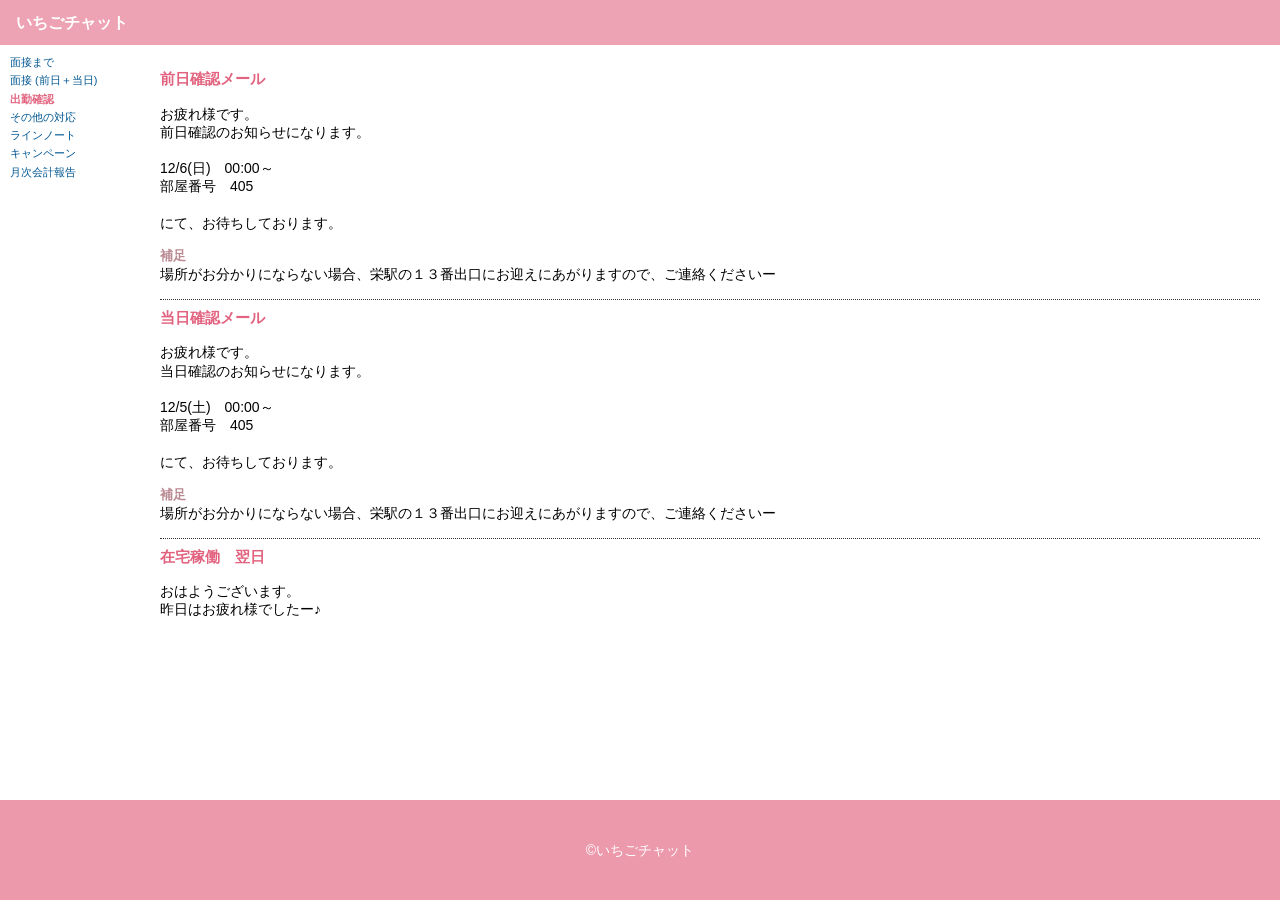
<file: index.html>
<!DOCTYPE html>
<html lang="ja">
<head>
  <meta charset="utf-8">
  <meta name="viewport" content="width=device-width, initial-scale=1.0">
  <title>いちごチャット</title>
  <meta name="description" content="">
  <link rel="stylesheet" href="css/style.css">
</head>
<body>

<div id="site-header"></div>
<div id="site-nav"></div>

<main>

  <section>
    <h2>前日確認メール</h2>
    <p>
      お疲れ様です。<br>
      前日確認のお知らせになります。<br><br>
      <span id="one_days_after"></span>　00:00～<br>
      部屋番号　405<br><br>
      にて、お待ちしております。<br>
    </p>
    <h3>補足</h3>
    <p>
      場所がお分かりにならない場合、栄駅の１３番出口にお迎えにあがりますので、ご連絡くださいー
    </p>
  </section>

  <section>
    <h2>当日確認メール</h2>
    <p>
      お疲れ様です。<br>
      当日確認のお知らせになります。<br><br>
      <span id="Today"></span>　00:00～<br>
      部屋番号　405<br><br>
      にて、お待ちしております。<br>
    </p>
    <h3>補足</h3>
    <p>
      場所がお分かりにならない場合、栄駅の１３番出口にお迎えにあがりますので、ご連絡くださいー
    </p>
  </section>

  <section>
    <h2>在宅稼働　翌日</h2>
    <p>
      おはようございます。<br>
      昨日はお疲れ様でしたー♪
    </p>
  </section>

</main>

<div id="site-footer"></div>

<script src="js/common.js"></script>
<script src="js/main.js"></script>
</body>
</html>
</file>
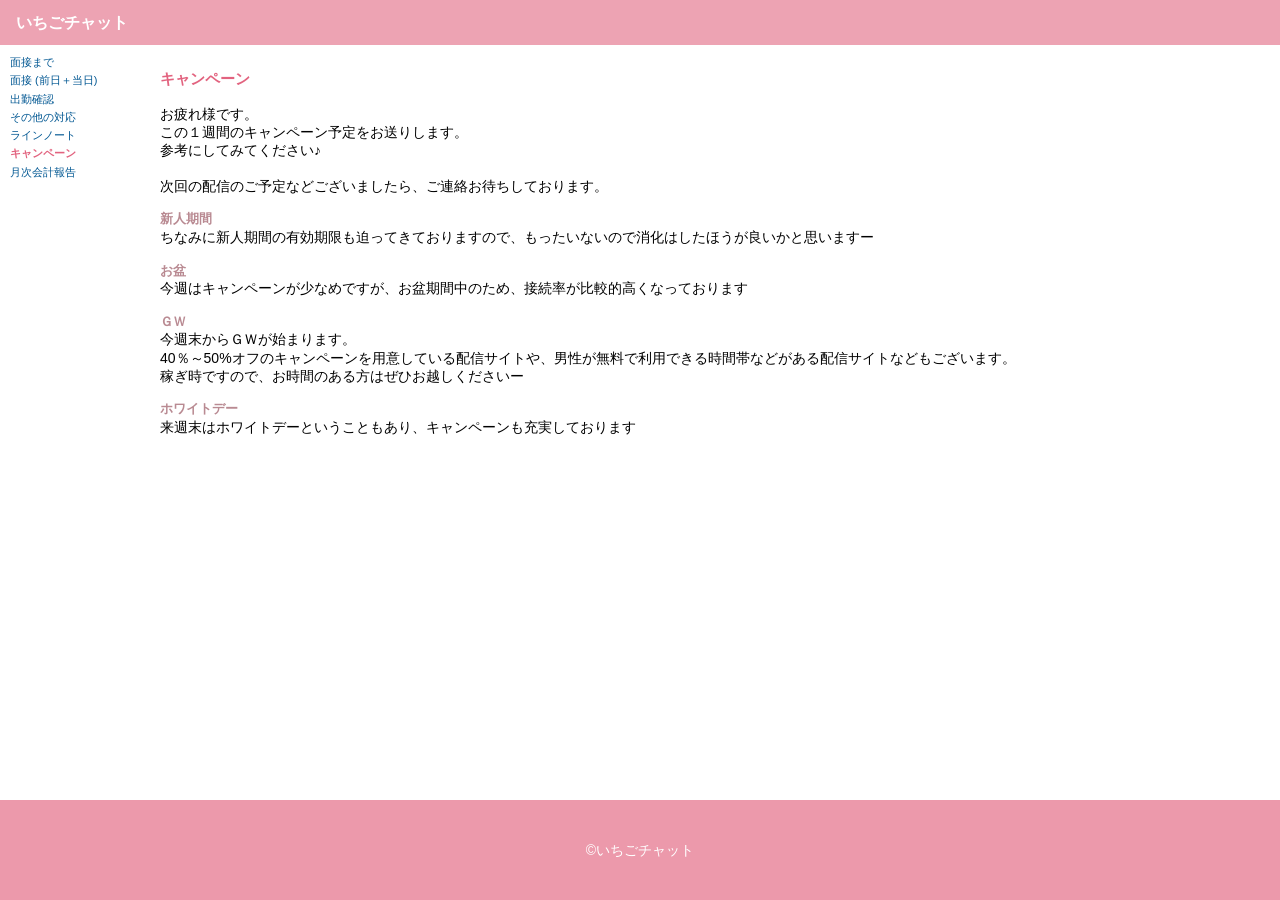
<file: campaign.html>
<!DOCTYPE html>
<html lang="ja">
<head>
  <meta charset="utf-8">
  <meta name="viewport" content="width=device-width, initial-scale=1.0">
  <title>いちごチャット</title>
  <meta name="description" content="">
  <link rel="stylesheet" href="css/style.css">
</head>
<body>

<div id="site-header"></div>
<div id="site-nav"></div>

<main>

  <section>
    <h2>キャンペーン</h2>
    <p>
      お疲れ様です。<br>
      この１週間のキャンペーン予定をお送りします。<br>
      参考にしてみてください♪<br><br>
      次回の配信のご予定などございましたら、ご連絡お待ちしております。
    </p>
    <h3>新人期間</h3>
    <p>
      ちなみに新人期間の有効期限も迫ってきておりますので、もったいないので消化はしたほうが良いかと思いますー
    </p>
    <h3>お盆</h3>
    <p>
      今週はキャンペーンが少なめですが、お盆期間中のため、接続率が比較的高くなっております
    </p>
    <h3>ＧＷ</h3>
    <p>
      今週末からＧＷが始まります。<br>
      40％～50%オフのキャンペーンを用意している配信サイトや、男性が無料で利用できる時間帯などがある配信サイトなどもございます。<br>
      稼ぎ時ですので、お時間のある方はぜひお越しくださいー
    </p>
    <h3>ホワイトデー</h3>
    <p>
      来週末はホワイトデーということもあり、キャンペーンも充実しております
    </p>
  </section>

</main>

<div id="site-footer"></div>

<script src="js/common.js"></script>
<script src="js/main.js"></script>
</body>
</html>
</file>
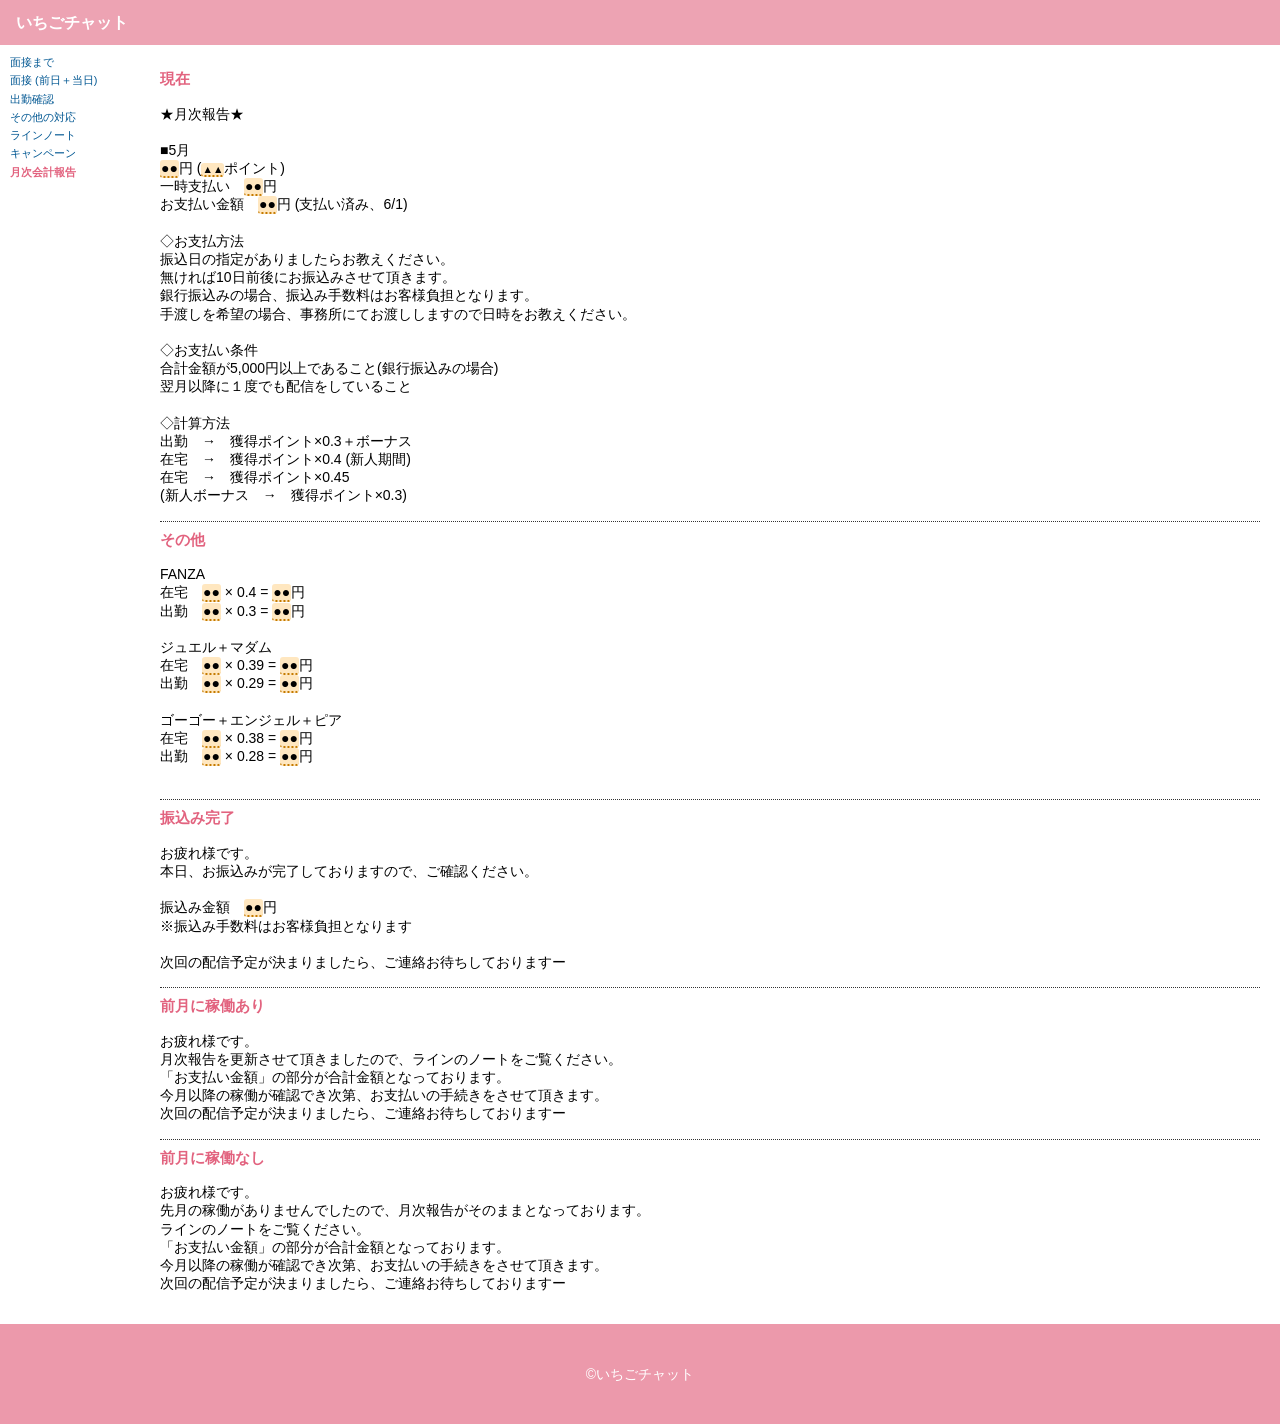
<file: cash.html>
<!DOCTYPE html>
<html lang="ja">
<head>
  <meta charset="utf-8">
  <meta name="viewport" content="width=device-width, initial-scale=1.0">
  <title>いちごチャット</title>
  <meta name="description" content="">
  <link rel="stylesheet" href="css/style.css">
</head>
<body>

<div id="site-header"></div>
<div id="site-nav"></div>

<main>

  <section>
    <h2>現在</h2>
    <p>
      ★月次報告★<br><br>

      ■5月<br>
      ●●円 (▲▲ポイント)<br>
      一時支払い　●●円<br>
      お支払い金額　●●円 (支払い済み、6/1)<br><br>

      ◇お支払方法<br>
      振込日の指定がありましたらお教えください。<br>
      無ければ10日前後にお振込みさせて頂きます。<br>
      銀行振込みの場合、振込み手数料はお客様負担となります。<br>
      手渡しを希望の場合、事務所にてお渡ししますので日時をお教えください。<br><br>

      ◇お支払い条件<br>
      合計金額が5,000円以上であること(銀行振込みの場合)<br>
      翌月以降に１度でも配信をしていること<br><br>

      ◇計算方法<br>
      出勤　→　獲得ポイント×0.3＋ボーナス<br>
      在宅　→　獲得ポイント×0.4 (新人期間)<br>
      在宅　→　獲得ポイント×0.45<br>
      (新人ボーナス　→　獲得ポイント×0.3)
    </p>
  </section>

  <section>
    <h2>その他</h2>
    <p>
      FANZA<br>
      在宅　●● × 0.4 = ●●円<br>
      出勤　●● × 0.3 = ●●円<br><br>
      ジュエル＋マダム<br>
      在宅　●● × 0.39 = ●●円<br>
      出勤　●● × 0.29 = ●●円<br><br>
      ゴーゴー＋エンジェル＋ピア<br>
      在宅　●● × 0.38 = ●●円<br>
      出勤　●● × 0.28 = ●●円<br><br>
    </p>
  </section>

  <section>
    <h2>振込み完了</h2>
    <p>
      お疲れ様です。<br>
      本日、お振込みが完了しておりますので、ご確認ください。<br><br>
      振込み金額　●●円<br>
      ※振込み手数料はお客様負担となります<br><br>
      次回の配信予定が決まりましたら、ご連絡お待ちしておりますー
    </p>
  </section>

  <section>
    <h2>前月に稼働あり</h2>
    <p>
      お疲れ様です。<br>
      月次報告を更新させて頂きましたので、ラインのノートをご覧ください。<br>
      「お支払い金額」の部分が合計金額となっております。<br>
      今月以降の稼働が確認でき次第、お支払いの手続きをさせて頂きます。<br>
      次回の配信予定が決まりましたら、ご連絡お待ちしておりますー
    </p>
  </section>

  <section>
    <h2>前月に稼働なし</h2>
    <p>
      お疲れ様です。<br>
      先月の稼働がありませんでしたので、月次報告がそのままとなっております。<br>
      ラインのノートをご覧ください。<br>
      「お支払い金額」の部分が合計金額となっております。<br>
      今月以降の稼働が確認でき次第、お支払いの手続きをさせて頂きます。<br>
      次回の配信予定が決まりましたら、ご連絡お待ちしておりますー
    </p>
  </section>

</main>

<div id="site-footer"></div>

<script src="js/common.js"></script>
<script src="js/main.js"></script>
</body>
</html>
</file>
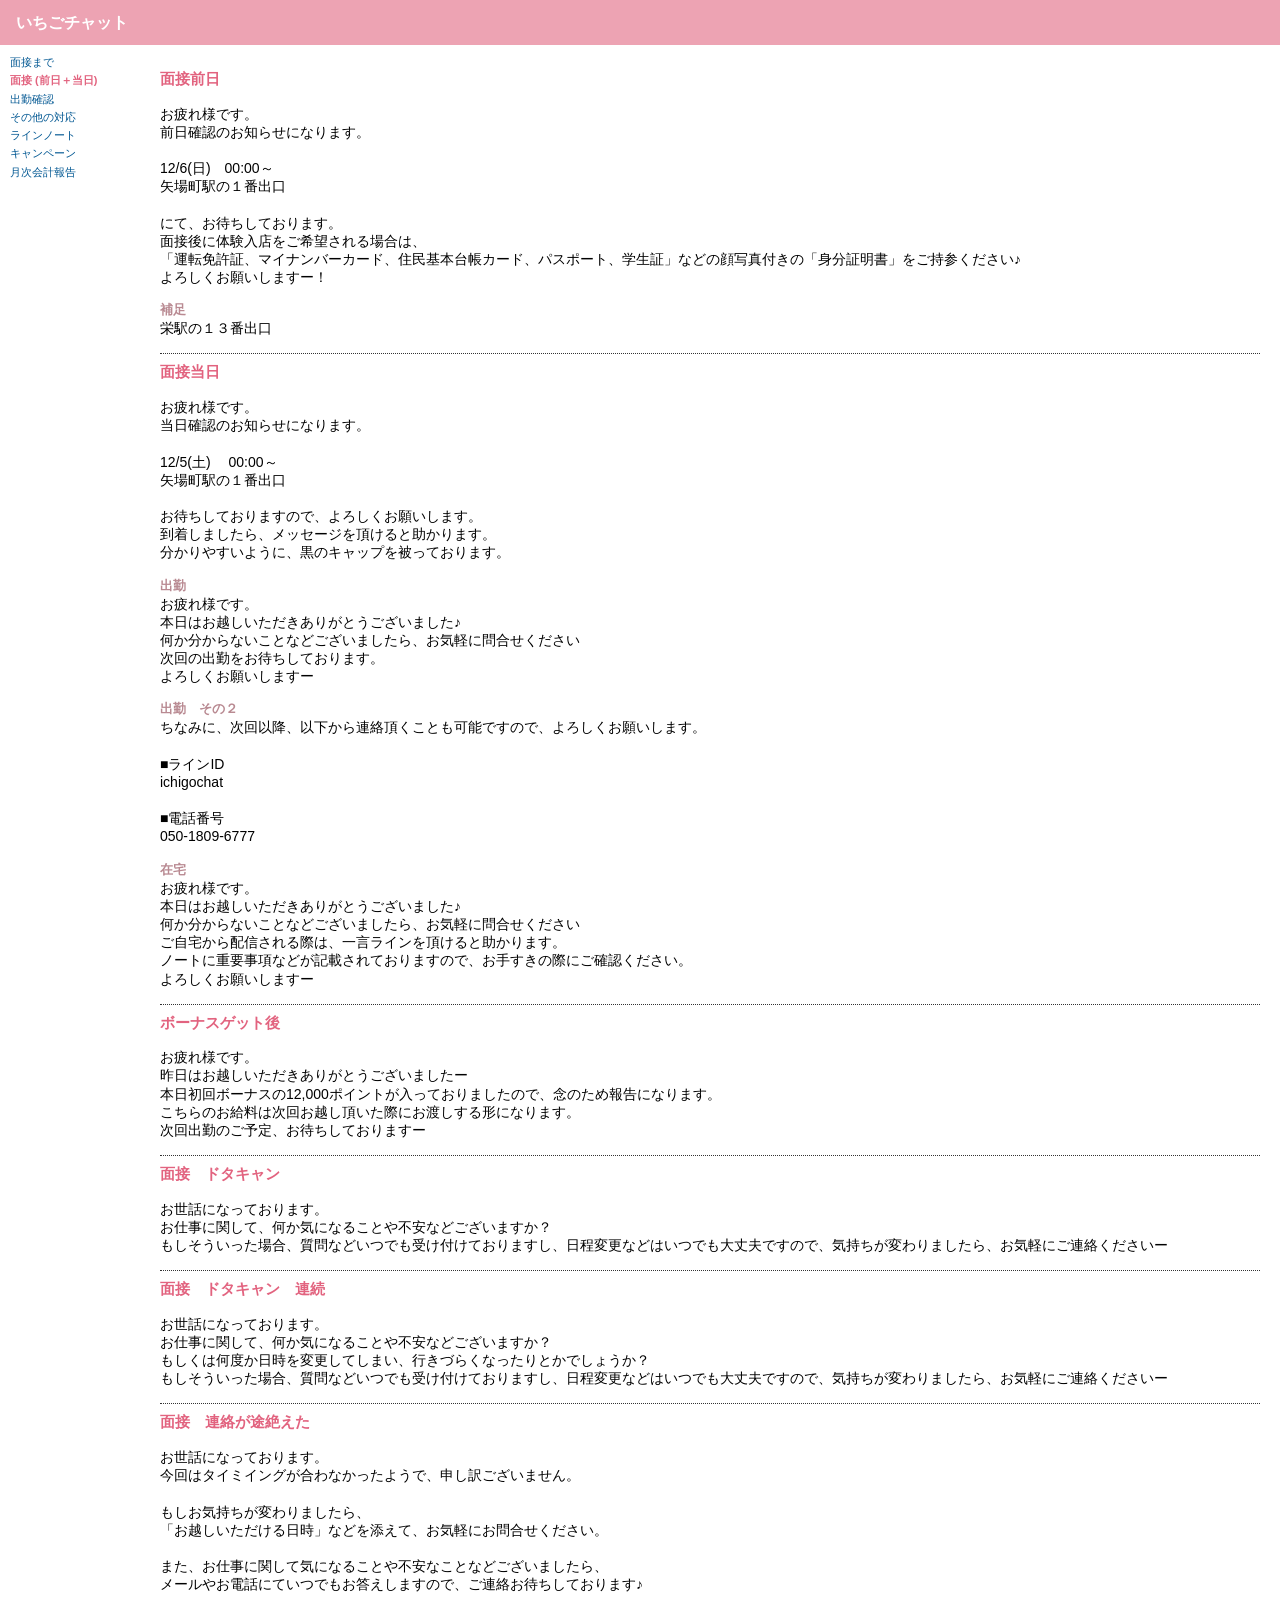
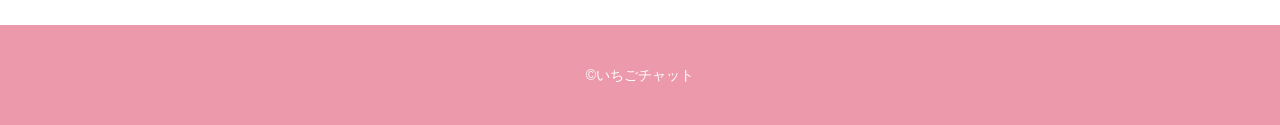
<file: interview.html>
<!DOCTYPE html>
<html lang="ja">

<head>
  <meta charset="utf-8">
  <meta name="viewport" content="width=device-width, initial-scale=1.0">
  <title>いちごチャット</title>
  <meta name="description" content="">
  <link rel="stylesheet" href="css/style.css">
</head>

<body>

  <div id="site-header"></div>
  <div id="site-nav"></div>

  <main>

    <section>
      <h2>面接前日</h2>
      <p>
        お疲れ様です。<br>
        前日確認のお知らせになります。<br><br>
        <span id="one_days_after"></span>　00:00～<br>
        矢場町駅の１番出口<br><br>
        にて、お待ちしております。<br>
        面接後に体験入店をご希望される場合は、<br>
        「運転免許証、マイナンバーカード、住民基本台帳カード、パスポート、学生証」などの顔写真付きの「身分証明書」をご持参ください♪<br>
        よろしくお願いしますー！
      </p>
      <h3>補足</h3>
      <p>
        栄駅の１３番出口
      </p>
    </section>

    <section>
      <h2>面接当日</h2>
      <p>
        お疲れ様です。<br>
        当日確認のお知らせになります。<br><br>
        <span id="Today"></span>　 00:00～<br>
        矢場町駅の１番出口<br><br>
        お待ちしておりますので、よろしくお願いします。<br>
        到着しましたら、メッセージを頂けると助かります。<br>
        分かりやすいように、黒のキャップを被っております。
      </p>
      <h3>出勤</h3>
      <p>
        お疲れ様です。<br>
        本日はお越しいただきありがとうございました♪<br>
        何か分からないことなどございましたら、お気軽に問合せください<br>
        次回の出勤をお待ちしております。<br>
        よろしくお願いしますー
      </p>
      <h3>出勤　その２</h3>
      <p>
        ちなみに、次回以降、以下から連絡頂くことも可能ですので、よろしくお願いします。<br><br>
        ■ラインID<br>
        ichigochat<br><br>
        ■電話番号<br>
        050-1809-6777
      </p>
      <h3>在宅</h3>
      <p>
        お疲れ様です。<br>
        本日はお越しいただきありがとうございました♪<br>
        何か分からないことなどございましたら、お気軽に問合せください<br>
        ご自宅から配信される際は、一言ラインを頂けると助かります。<br>
        ノートに重要事項などが記載されておりますので、お手すきの際にご確認ください。<br>
        よろしくお願いしますー
      </p>
    </section>

    <section>
      <h2>ボーナスゲット後</h2>
      <p>
        お疲れ様です。<br>
        昨日はお越しいただきありがとうございましたー<br>
        本日初回ボーナスの12,000ポイントが入っておりましたので、念のため報告になります。<br>
        こちらのお給料は次回お越し頂いた際にお渡しする形になります。<br>
        次回出勤のご予定、お待ちしておりますー
      </p>
    </section>

    <section>
      <h2>面接　ドタキャン</h2>
      <p>
        お世話になっております。<br>
        お仕事に関して、何か気になることや不安などございますか？<br>
        もしそういった場合、質問などいつでも受け付けておりますし、日程変更などはいつでも大丈夫ですので、気持ちが変わりましたら、お気軽にご連絡くださいー
      </p>
    </section>

    <section>
      <h2>面接　ドタキャン　連続</h2>
      <p>
        お世話になっております。<br>
        お仕事に関して、何か気になることや不安などございますか？<br>
        もしくは何度か日時を変更してしまい、行きづらくなったりとかでしょうか？<br>
        もしそういった場合、質問などいつでも受け付けておりますし、日程変更などはいつでも大丈夫ですので、気持ちが変わりましたら、お気軽にご連絡くださいー
      </p>
    </section>

    <section>
      <h2>面接　連絡が途絶えた</h2>
      <p>
        お世話になっております。<br>
        今回はタイミイングが合わなかったようで、申し訳ございません。<br><br>
        もしお気持ちが変わりましたら、<br>
        「お越しいただける日時」などを添えて、お気軽にお問合せください。<br><br>
        また、お仕事に関して気になることや不安なことなどございましたら、<br>
        メールやお電話にていつでもお答えしますので、ご連絡お待ちしております♪
      </p>
    </section>

  </main>

  <div id="site-footer"></div>

  <script src="js/common.js"></script>
  <script src="js/main.js"></script>
</body>

</html>
</file>
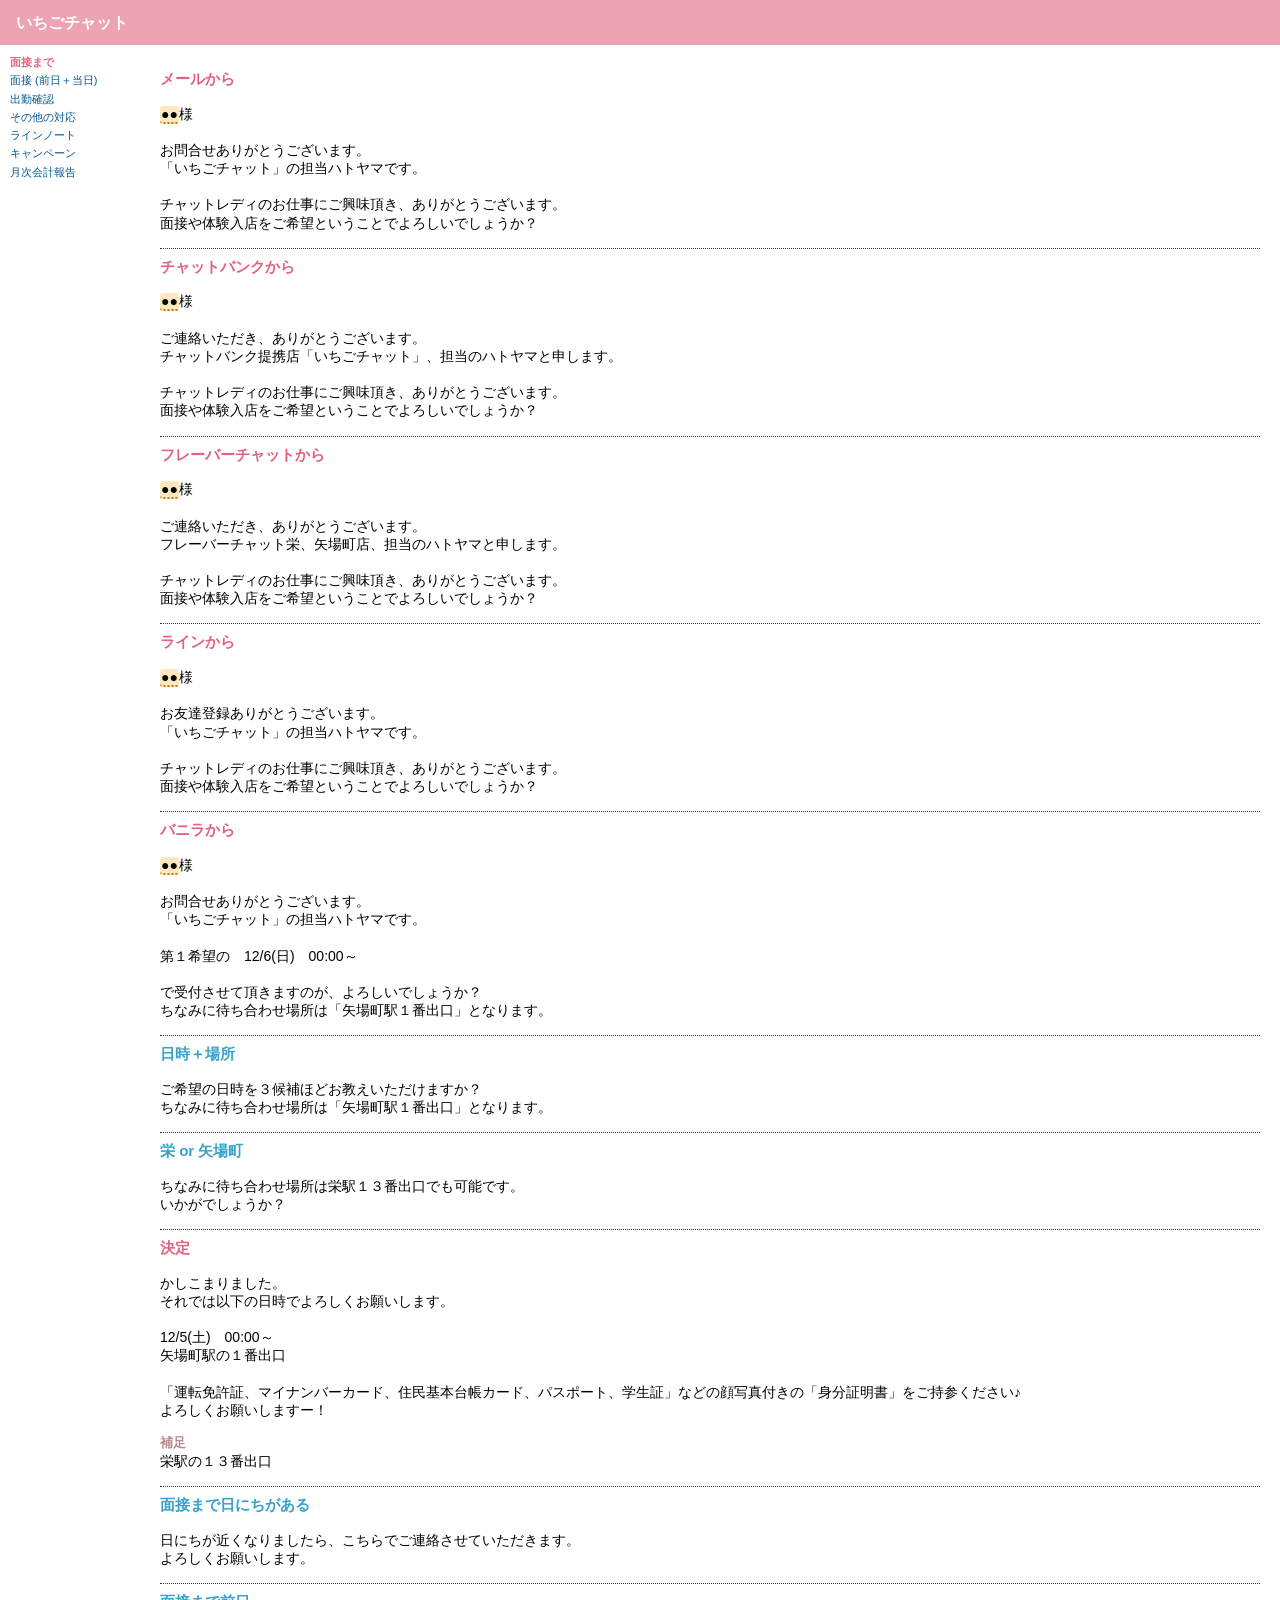
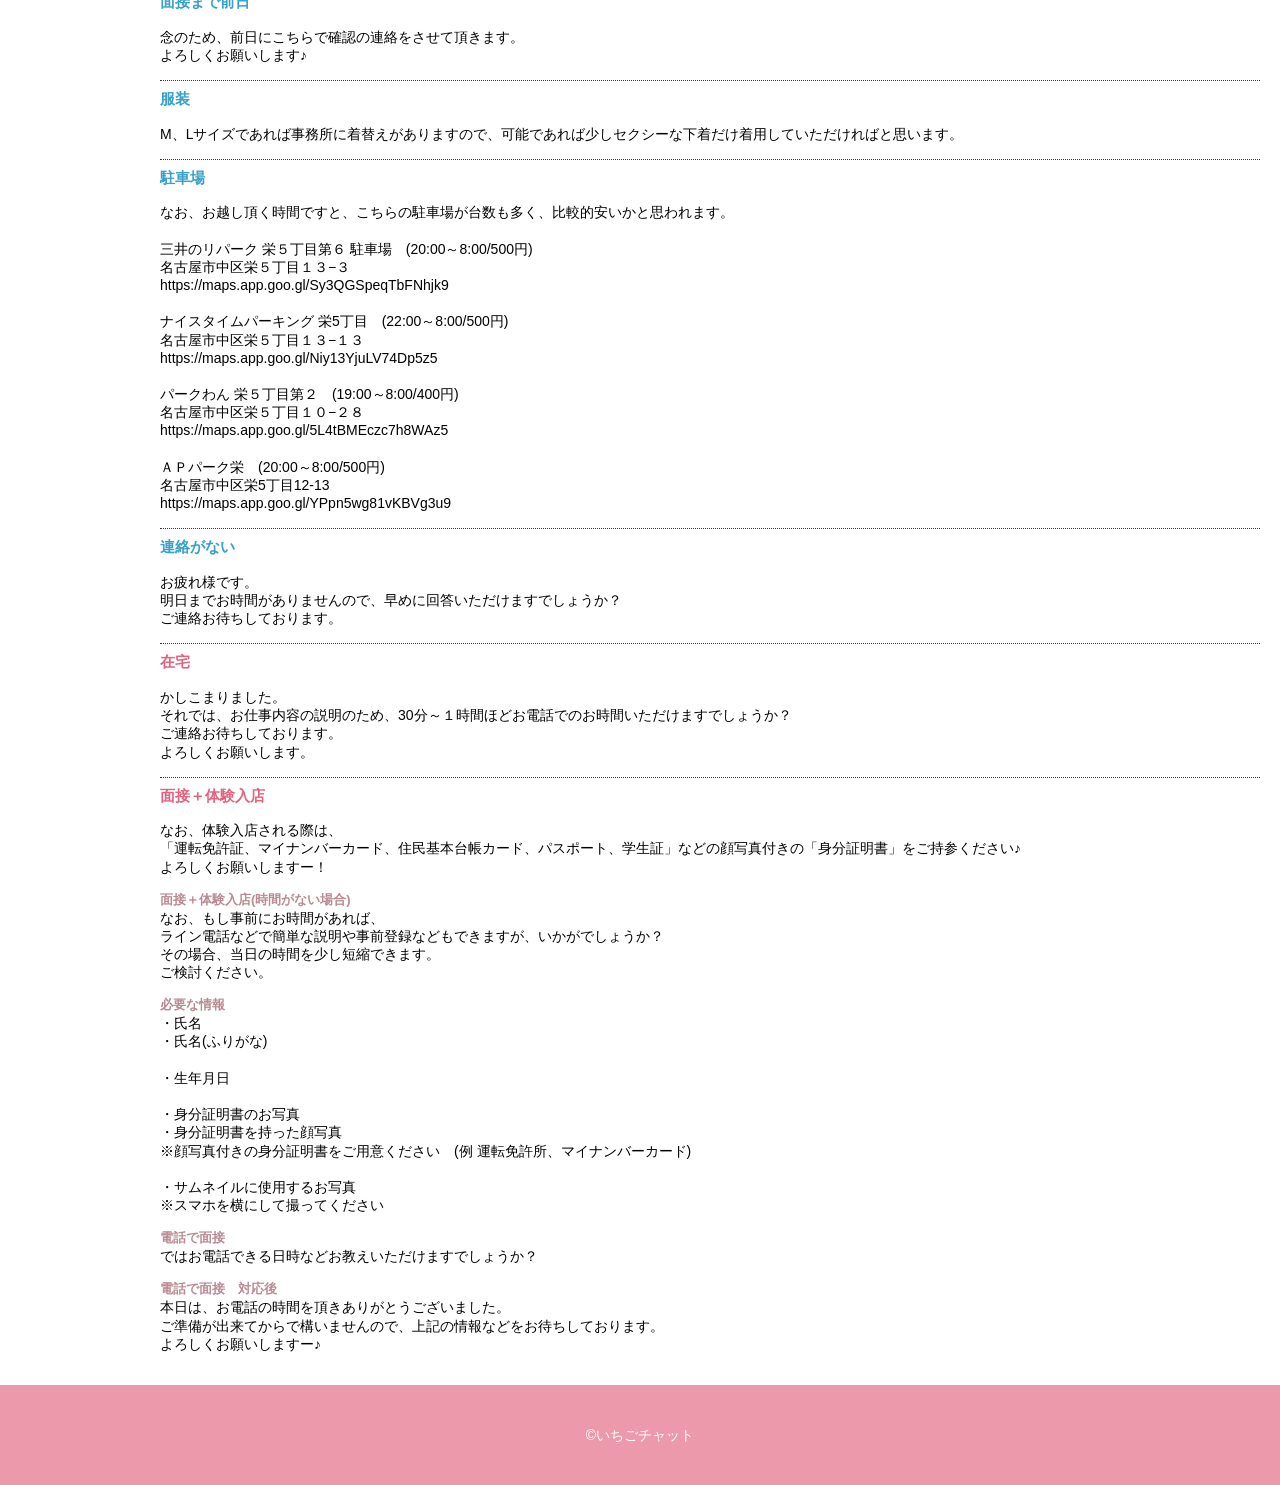
<file: interview_before.html>
<!DOCTYPE html>
<html lang="ja">

<head>
  <meta charset="utf-8">
  <meta name="viewport" content="width=device-width, initial-scale=1.0">
  <title>いちごチャット</title>
  <meta name="description" content="">
  <link rel="stylesheet" href="css/style.css">
</head>

<body>

  <div id="site-header"></div>
  <div id="site-nav"></div>

  <main>

    <section>
      <h2>メールから</h2>
      <p>
        ●●様<br><br>
        お問合せありがとうございます。<br>
        「いちごチャット」の担当ハトヤマです。<br><br>
        チャットレディのお仕事にご興味頂き、ありがとうございます。<br>
        面接や体験入店をご希望ということでよろしいでしょうか？
      </p>
    </section>

    <section>
      <h2>チャットバンクから</h2>
      <p>
        ●●様<br><br>
        ご連絡いただき、ありがとうございます。<br>
        チャットバンク提携店「いちごチャット」、担当のハトヤマと申します。<br><br>
        チャットレディのお仕事にご興味頂き、ありがとうございます。<br>
        面接や体験入店をご希望ということでよろしいでしょうか？
      </p>
    </section>

    <section>
      <h2>フレーバーチャットから</h2>
      <p>
        ●●様<br><br>
        ご連絡いただき、ありがとうございます。<br>
        フレーバーチャット栄、矢場町店、担当のハトヤマと申します。<br><br>

        チャットレディのお仕事にご興味頂き、ありがとうございます。<br>
        面接や体験入店をご希望ということでよろしいでしょうか？
      </p>
    </section>

    <section>
      <h2>ラインから</h2>
      <p>
        ●●様<br><br>
        お友達登録ありがとうございます。<br>
        「いちごチャット」の担当ハトヤマです。<br><br>
        チャットレディのお仕事にご興味頂き、ありがとうございます。<br>
        面接や体験入店をご希望ということでよろしいでしょうか？
      </p>
    </section>

    <section>
      <h2>バニラから</h2>
      <p>
        ●●様<br><br>
        お問合せありがとうございます。<br>
        「いちごチャット」の担当ハトヤマです。<br><br>
        第１希望の　<span id="one_days_after"></span>　00:00～<br><br>
        で受付させて頂きますのが、よろしいでしょうか？<br>
        ちなみに待ち合わせ場所は「矢場町駅１番出口」となります。
      </p>
    </section>

    <section>
      <h2 class="blue">日時＋場所</h2>
      <p>
        ご希望の日時を３候補ほどお教えいただけますか？<br>
        ちなみに待ち合わせ場所は「矢場町駅１番出口」となります。
      </p>
    </section>

    <section>
      <h2 class="blue">栄 or 矢場町</h2>
      <p>
        ちなみに待ち合わせ場所は栄駅１３番出口でも可能です。<br>
        いかがでしょうか？
      </p>
    </section>

    <section>
      <h2>決定</h2>
      <p>
        かしこまりました。<br>
        それでは以下の日時でよろしくお願いします。<br><br>
        <span id="Today"></span>　00:00～<br>
        矢場町駅の１番出口<br><br>
        「運転免許証、マイナンバーカード、住民基本台帳カード、パスポート、学生証」などの顔写真付きの「身分証明書」をご持参ください♪<br>
        よろしくお願いしますー！
      </p>
      <h3>補足</h3>
      <p>栄駅の１３番出口</p>
    </section>

    <section>
      <h2 class="blue">面接まで日にちがある</h2>
      <p>
        日にちが近くなりましたら、こちらでご連絡させていただきます。<br>
        よろしくお願いします。
      </p>
    </section>

    <section>
      <h2 class="blue">面接まで前日</h2>
      <p>
        念のため、前日にこちらで確認の連絡をさせて頂きます。<br>
        よろしくお願いします♪
      </p>
    </section>

    <section>
      <h2 class="blue">服装</h2>
      <p>
        M、Lサイズであれば事務所に着替えがありますので、可能であれば少しセクシーな下着だけ着用していただければと思います。
      </p>
    </section>

    <section>
      <h2 class="blue">駐車場</h2>
      <p>
        なお、お越し頂く時間ですと、こちらの駐車場が台数も多く、比較的安いかと思われます。<br><br>
        三井のリパーク 栄５丁目第６ 駐車場　(20:00～8:00/500円)<br>
        名古屋市中区栄５丁目１３−３<br>
        https://maps.app.goo.gl/Sy3QGSpeqTbFNhjk9<br><br>
        ナイスタイムパーキング 栄5丁目　(22:00～8:00/500円)<br>
        名古屋市中区栄５丁目１３−１３<br>
        https://maps.app.goo.gl/Niy13YjuLV74Dp5z5<br><br>
        パークわん 栄５丁目第２　(19:00～8:00/400円)<br>
        名古屋市中区栄５丁目１０−２８<br>
        https://maps.app.goo.gl/5L4tBMEczc7h8WAz5<br><br>
        ＡＰパーク栄　(20:00～8:00/500円)<br>
        名古屋市中区栄5丁目12-13<br>
        https://maps.app.goo.gl/YPpn5wg81vKBVg3u9<br>
      </p>
    </section>

    <section>
      <h2 class="blue">連絡がない</h2>
      <p>
        お疲れ様です。<br>
        明日までお時間がありませんので、早めに回答いただけますでしょうか？<br>
        ご連絡お待ちしております。
      </p>
    </section>

    <section>
      <h2>在宅</h2>
      <p>
        かしこまりました。<br>
        それでは、お仕事内容の説明のため、30分～１時間ほどお電話でのお時間いただけますでしょうか？<br>
        ご連絡お待ちしております。<br>
        よろしくお願いします。
      </p>
    </section>

    <section>
      <h2>面接＋体験入店</h2>
      <p>
        なお、体験入店される際は、<br>
        「運転免許証、マイナンバーカード、住民基本台帳カード、パスポート、学生証」などの顔写真付きの「身分証明書」をご持参ください♪<br>
        よろしくお願いしますー！
      </p>
      <h3>面接＋体験入店(時間がない場合)</h3>
      <p>
        なお、もし事前にお時間があれば、<br>
        ライン電話などで簡単な説明や事前登録などもできますが、いかがでしょうか？<br>
        その場合、当日の時間を少し短縮できます。<br>
        ご検討ください。
      </p>
      <h3>必要な情報</h3>
      <p>
        ・氏名<br>
        ・氏名(ふりがな)<br><br>
        ・生年月日<br><br>
        ・身分証明書のお写真<br>
        ・身分証明書を持った顔写真<br>
        ※顔写真付きの身分証明書をご用意ください　(例 運転免許所、マイナンバーカード)<br><br>
        ・サムネイルに使用するお写真<br>
        ※スマホを横にして撮ってください
      </p>
      <h3>電話で面接</h3>
      <p>
        ではお電話できる日時などお教えいただけますでしょうか？
      </p>
      <h3>電話で面接　対応後</h3>
      <p>
        本日は、お電話の時間を頂きありがとうございました。<br>
        ご準備が出来てからで構いませんので、上記の情報などをお待ちしております。<br>
        よろしくお願いしますー♪
      </p>
    </section>

  </main>

  <div id="site-footer"></div>

  <script src="js/common.js"></script>
  <script src="js/main.js"></script>
</body>

</html>
</file>
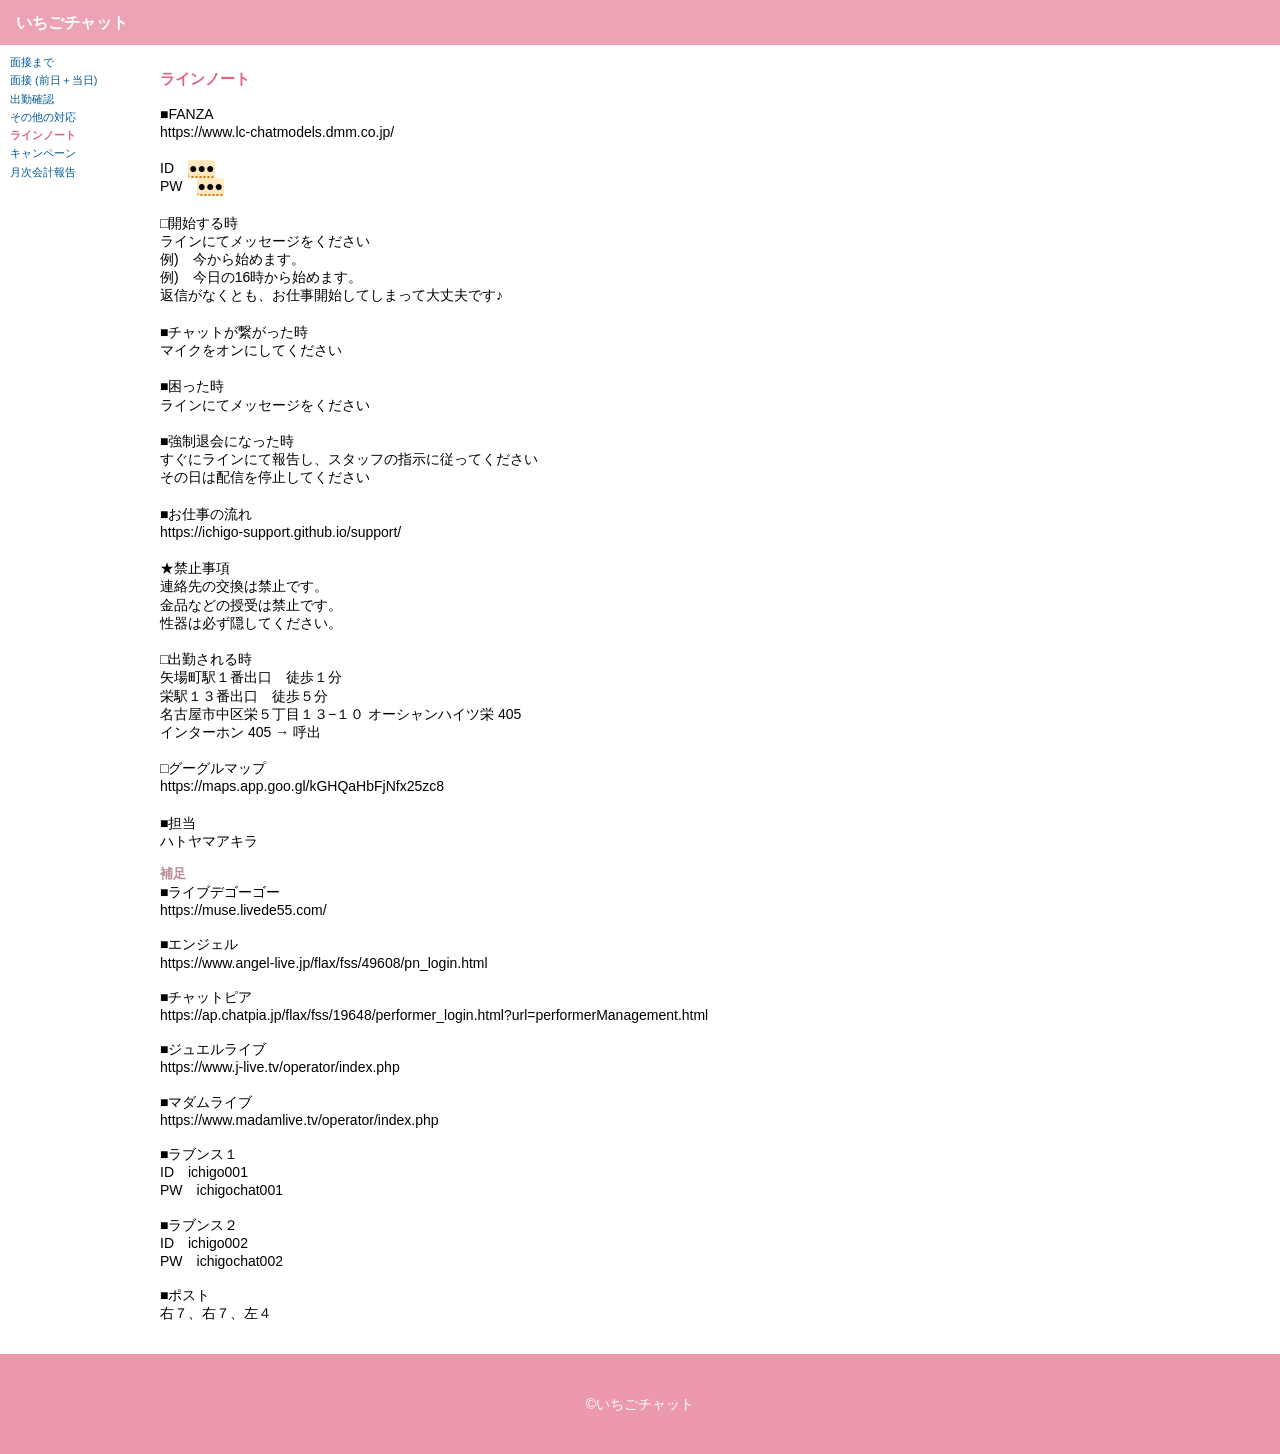
<file: line.html>
<!DOCTYPE html>
<html lang="ja">

<head>
  <meta charset="utf-8">
  <meta name="viewport" content="width=device-width, initial-scale=1.0">
  <title>いちごチャット</title>
  <meta name="description" content="">
  <link rel="stylesheet" href="css/style.css">
</head>

<body>

  <div id="site-header"></div>
  <div id="site-nav"></div>

  <main>

    <section>
      <h2>ラインノート</h2>
      <p>
        ■FANZA<br>
        https://www.lc-chatmodels.dmm.co.jp/<br><br>

        ID　●●●<br>
        PW　●●●<br><br>

        □開始する時<br>
        ラインにてメッセージをください<br>
        例)　今から始めます。<br>
        例)　今日の16時から始めます。<br>
        返信がなくとも、お仕事開始してしまって大丈夫です♪<br><br>

        ■チャットが繋がった時<br>
        マイクをオンにしてください<br><br>

        ■困った時<br>
        ラインにてメッセージをください<br><br>

        ■強制退会になった時<br>
        すぐにラインにて報告し、スタッフの指示に従ってください<br>
        その日は配信を停止してください<br><br>

        ■お仕事の流れ<br>
        https://ichigo-support.github.io/support/<br><br>

        ★禁止事項<br>
        連絡先の交換は禁止です。<br>
        金品などの授受は禁止です。<br>
        性器は必ず隠してください。<br><br>

        □出勤される時<br>
        矢場町駅１番出口　徒歩１分<br>
        栄駅１３番出口　徒歩５分<br>
        名古屋市中区栄５丁目１３−１０ オーシャンハイツ栄 405<br>
        インターホン 405 → 呼出<br><br>

        □グーグルマップ<br>
        https://maps.app.goo.gl/kGHQaHbFjNfx25zc8<br><br>

        ■担当<br>
        ハトヤマアキラ
      </p>
      <h3>補足</h3>
      <p>
        ■ライブデゴーゴー<br>
        https://muse.livede55.com/
      </p>
      <p>
        ■エンジェル<br>
        https://www.angel-live.jp/flax/fss/49608/pn_login.html
      </p>
      <p>
        ■チャットピア<br>
        https://ap.chatpia.jp/flax/fss/19648/performer_login.html?url=performerManagement.html
      </p>
      <p>
        ■ジュエルライブ<br>
        https://www.j-live.tv/operator/index.php
      </p>
      <p>
        ■マダムライブ<br>
        https://www.madamlive.tv/operator/index.php
      </p>
      <p>
        ■ラブンス１<br>
        ID　ichigo001<br>
        PW　ichigochat001
      </p>
      <p>
        ■ラブンス２<br>
        ID　ichigo002<br>
        PW　ichigochat002
      </p>
      <p>
        ■ポスト<br>
        右７、右７、左４
      </p>
    </section>

  </main>

  <div id="site-footer"></div>

  <script src="js/common.js"></script>
  <script src="js/main.js"></script>
</body>

</html>
</file>
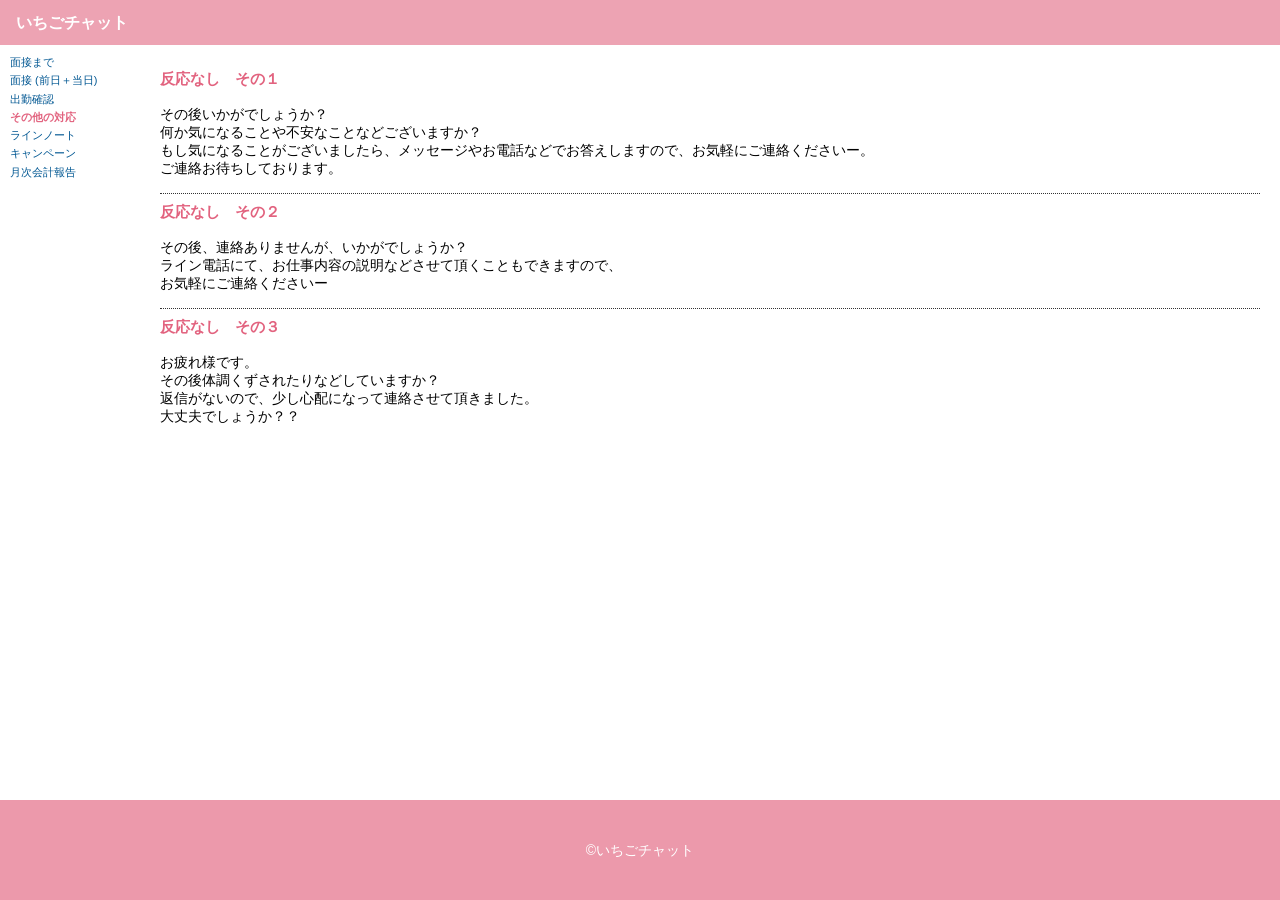
<file: others.html>
<!DOCTYPE html>
<html lang="ja">
<head>
  <meta charset="utf-8">
  <meta name="viewport" content="width=device-width, initial-scale=1.0">
  <title>いちごチャット</title>
  <meta name="description" content="">
  <link rel="stylesheet" href="css/style.css">
</head>
<body>

<div id="site-header"></div>
<div id="site-nav"></div>

<main>

  <section>
    <h2>反応なし　その１</h2>
    <p>
      その後いかがでしょうか？<br>
      何か気になることや不安なことなどございますか？<br>
      もし気になることがございましたら、メッセージやお電話などでお答えしますので、お気軽にご連絡くださいー。<br>
      ご連絡お待ちしております。
    </p>
  </section>

  <section>
    <h2>反応なし　その２</h2>
    <p>
      その後、連絡ありませんが、いかがでしょうか？<br>
      ライン電話にて、お仕事内容の説明などさせて頂くこともできますので、<br>
      お気軽にご連絡くださいー
    </p>
  </section>

  <section>
    <h2>反応なし　その３</h2>
    <p>
      お疲れ様です。<br>
      その後体調くずされたりなどしていますか？<br>
      返信がないので、少し心配になって連絡させて頂きました。<br>
      大丈夫でしょうか？？
    </p>
  </section>

</main>

<div id="site-footer"></div>

<script src="js/common.js"></script>
<script src="js/main.js"></script>
</body>
</html>
</file>
<file: css/style.css>
/* comon */

:root {
  --main_color: #ec99ab;
  --accent_color: #e2637f;
}

body {
  font-family: Verdana, sans-serif;
  background: #fff;
  margin: 0;
  font-size: 15px;
  line-height: 1.3;
  min-height: 100vh;
  display: flex;
  flex-direction: column;
}

h1,
h2,
h3 {
  margin: 0;
}

ul {
  margin: 0;
  padding: 0;
}

li {
  list-style: none;
}

p {
  font-size: 14px;
  margin: 0;
}

a {
  text-decoration: none;
  color: #fff;
}

.blue {
  color: rgb(55, 161, 202);
}

/* header */

header {
  position: fixed;
  top: 0;
  z-index: 1;
  background: var(--main_color);
  width: 100%;
  height: 45px;
  opacity: 0.9;
}

header h1 {
  font-size: 16px;
  height: 100%;
}

header h1 a {
  display: block;
  height: 100%;
  line-height: 45px;
  padding: 0 16px;
}

/* layout */

nav {
  position: fixed;
  top: 45px;
  left: 0;
  min-width: 130px;
  background: #fff;
}

main {
  flex: 1;
  margin-left: 140px;
  margin-top: 45px;
  padding: 16px 20px;
}

@media (max-width: 600px) {
  nav {
    min-width: 96px;
  }

  nav li {
    font-size: 10px;
  }

  main {
    margin-left: 104px;
    padding: 16px 12px;
  }
}

/* nav */

nav ul {
  padding: 8px;
}

nav li {
  font-size: 11px;
  padding: 2px;
}

nav li a {
  color: #005792;
}

nav li a:hover {
  text-decoration: underline;
}

nav li a[aria-current="page"] {
  color: var(--accent_color);
  font-weight: bold;
}

/* main */

main h2 {
  font-size: 15px;
  color: var(--accent_color);
  padding: 8px 0 0;
}

main h3 {
  font-size: 13px;
  color: #b98a92;
  margin-bottom: 0;
}

main h3 + p {
  margin-top: 0;
}

main p {
  margin: 16px 0;
}

main p.copyable {
  cursor: pointer;
  border-radius: 6px;
  transition: background-color 0.2s ease;
}

main p.copyable:hover {
  background-color: rgba(226, 99, 127, 0.08);
}

main p.copyable.copied {
  background-color: rgba(226, 99, 127, 0.2);
}

.placeholder {
  background: rgba(255, 170, 30, 0.28);
  border-bottom: 2px dotted #c47a00;
  border-radius: 3px;
  padding: 0 1px;
}

.placeholder-triangle {
  font-size: 0.75em;
}

.placeholder.flash {
  animation: placeholder-flash 0.5s ease-out 2;
}

@keyframes placeholder-flash {
  0%, 100% {
    background: rgba(255, 170, 30, 0.28);
  }
  50% {
    background: rgba(255, 170, 30, 0.75);
  }
}

@media (prefers-reduced-motion: reduce) {
  .placeholder.flash {
    animation: none;
  }
}

section + section {
  border-top: 1px dotted #333;
}

/* footer */

footer {
  text-align: center;
  height: 100px;
  line-height: 100px;
  background: var(--main_color);
  color: #fff;
}

/* トップに戻るボタン */

#back-to-top {
  position: fixed;
  right: 20px;
  bottom: 20px;
  width: 40px;
  height: 40px;
  border: none;
  border-radius: 50%;
  background: var(--accent_color);
  color: #fff;
  font-size: 16px;
  display: flex;
  align-items: center;
  justify-content: center;
  cursor: pointer;
  box-shadow: 0 2px 6px rgba(0, 0, 0, 0.25);
  opacity: 0;
  transform: translateY(10px);
  pointer-events: none;
  transition: all 0.25s ease;
  z-index: 2;
}

#back-to-top:hover {
  opacity: 0.85;
}

#back-to-top.show {
  opacity: 1;
  transform: translateY(0);
  pointer-events: auto;
}

/* コピー完了トースト */

#copy-toast {
  position: fixed;
  left: 50%;
  bottom: 24px;
  transform: translate(-50%, 10px);
  background: rgba(0, 0, 0, 0.8);
  color: #fff;
  padding: 8px 18px;
  border-radius: 20px;
  font-size: 13px;
  opacity: 0;
  pointer-events: none;
  transition: all 0.25s ease;
  z-index: 3;
}

#copy-toast.show {
  opacity: 1;
  transform: translate(-50%, 0);
}
</file>
